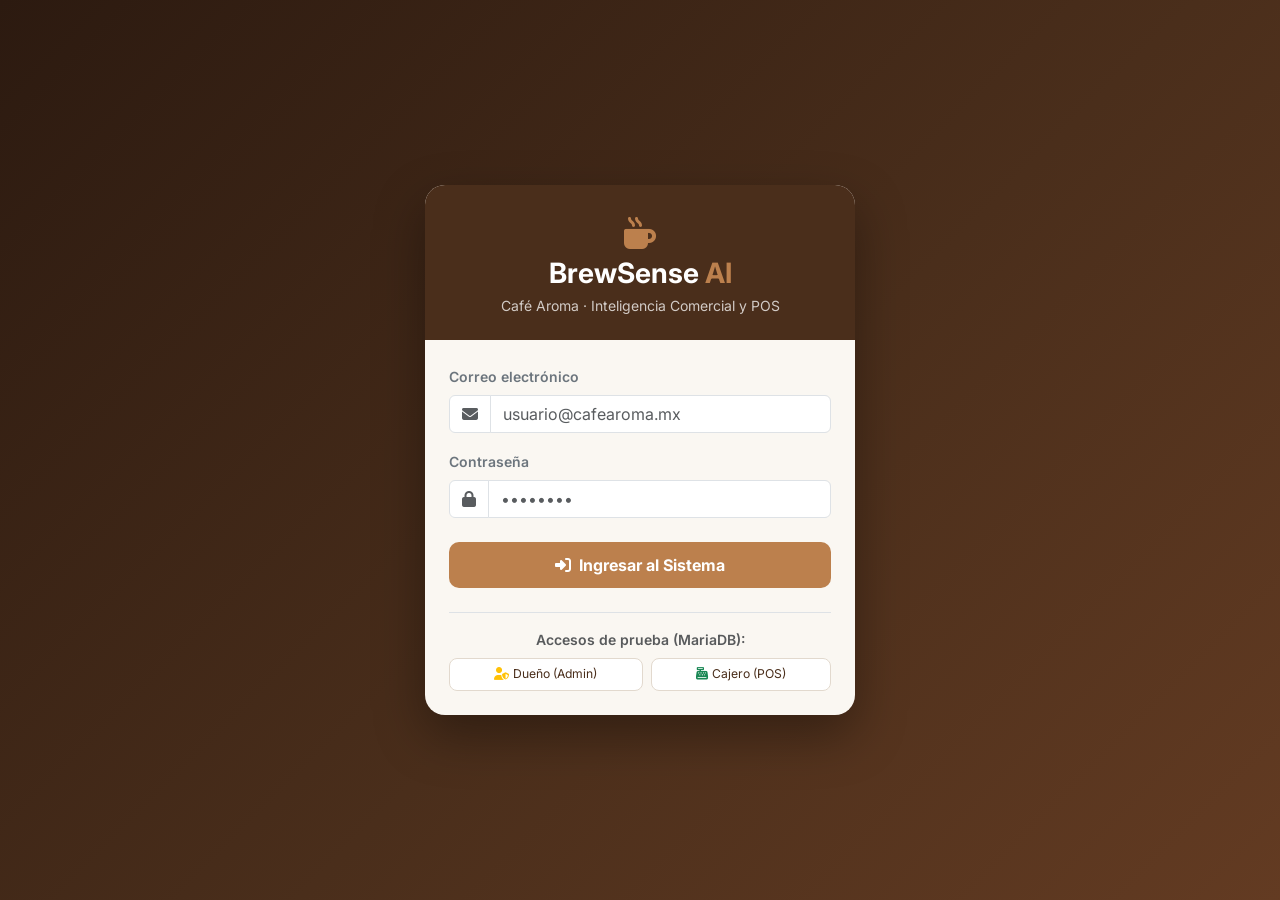
<file: login.html>
<!DOCTYPE html>
<html lang="es">
<head>
    <meta charset="UTF-8">
    <meta name="viewport" content="width=device-width, initial-scale=1.0">
    <title>Iniciar Sesión — BrewSense AI</title>
    <link href="https://cdn.jsdelivr.net/npm/bootstrap@5.3.2/dist/css/bootstrap.min.css" rel="stylesheet">
    <link rel="stylesheet" href="https://cdnjs.cloudflare.com/ajax/libs/font-awesome/6.4.2/css/all.min.css">
    <link href="https://fonts.googleapis.com/css2?family=Inter:wght@400;500;600;700;800&display=swap" rel="stylesheet">
    <style>
        body {
            font-family: 'Inter', sans-serif;
            min-height: 100vh;
            background: linear-gradient(135deg, #2C1A10 0%, #4A2E1B 55%, #633B22 100%);
            display: flex;
            align-items: center;
            justify-content: center;
            padding: 1rem;
        }
        .login-card {
            background: #FAF7F2;
            border-radius: 20px;
            max-width: 430px;
            width: 100%;
            box-shadow: 0 20px 50px rgba(0, 0, 0, 0.35);
            overflow: hidden;
        }
        .login-header {
            background: #4A2E1B;
            color: #fff;
            padding: 2rem 2rem 1.5rem;
            text-align: center;
        }
        .brand-ai { color: #BC804D; }
        .btn-caramel {
            background: #BC804D;
            color: #fff;
            font-weight: 700;
            border: none;
            border-radius: 10px;
            padding: 0.7rem;
        }
        .btn-caramel:hover { background: #A36B3B; color: #fff; }
        .quick-role {
            font-size: 0.76rem;
            border: 1px solid #E2D9CE;
            background: #fff;
            color: #4A2E1B;
            border-radius: 8px;
            padding: 6px 10px;
            cursor: pointer;
            transition: all 0.15s;
        }
        .quick-role:hover { border-color: #BC804D; background: #F5EFEA; }
    </style>
</head>
<body>
    <div class="login-card">
        <div class="login-header">
            <i class="fas fa-mug-hot fa-2x mb-2" style="color:#BC804D;"></i>
            <h3 class="fw-bold mb-1">BrewSense <span class="brand-ai">AI</span></h3>
            <p class="small mb-0 opacity-75">Café Aroma · Inteligencia Comercial y POS</p>
        </div>
        <div class="p-4">
            <div id="login-alert" class="alert alert-danger py-2 small d-none" role="alert"></div>

            <form id="login-form">
                <div class="mb-3">
                    <label class="form-label small fw-semibold text-secondary">Correo electrónico</label>
                    <div class="input-group">
                        <span class="input-group-text bg-white"><i class="fas fa-envelope text-muted"></i></span>
                        <input type="email" id="email" class="form-control" placeholder="usuario@cafearoma.mx" required>
                    </div>
                </div>
                <div class="mb-4">
                    <label class="form-label small fw-semibold text-secondary">Contraseña</label>
                    <div class="input-group">
                        <span class="input-group-text bg-white"><i class="fas fa-lock text-muted"></i></span>
                        <input type="password" id="password" class="form-control" placeholder="••••••••" required>
                    </div>
                </div>
                <button type="submit" id="btn-login" class="btn btn-caramel w-100">
                    <i class="fas fa-right-to-bracket me-2"></i>Ingresar al Sistema
                </button>
            </form>

            <div class="mt-4 pt-3 border-top">
                <div class="text-muted small fw-semibold mb-2 text-center">Accesos de prueba (MariaDB):</div>
                <div class="d-flex gap-2 justify-content-center">
                    <button type="button" class="quick-role flex-fill" id="fill-admin">
                        <i class="fas fa-user-shield text-warning me-1"></i>Dueño (Admin)
                    </button>
                    <button type="button" class="quick-role flex-fill" id="fill-emp">
                        <i class="fas fa-cash-register text-success me-1"></i>Cajero (POS)
                    </button>
                </div>
            </div>
        </div>
    </div>

    <script>
        document.getElementById("fill-admin").onclick = () => {
            document.getElementById("email").value = "admin@cafearoma.mx";
            document.getElementById("password").value = "Admin123!";
        };
        document.getElementById("fill-emp").onclick = () => {
            document.getElementById("email").value = "empleado@cafearoma.mx";
            document.getElementById("password").value = "Barista123!";
        };

        document.getElementById("login-form").addEventListener("submit", async (e) => {
            e.preventDefault();
            const alertBox = document.getElementById("login-alert");
            const btn = document.getElementById("btn-login");
            alertBox.classList.add("d-none");
            btn.disabled = true;
            btn.innerHTML = '<i class="fas fa-spinner fa-spin me-2"></i>Validando...';

            try {
                const res = await fetch("/api/auth/login", {
                    method: "POST",
                    headers: { "Content-Type": "application/json" },
                    body: JSON.stringify({
                        email: document.getElementById("email").value.trim(),
                        password: document.getElementById("password").value
                    })
                });
                const data = await res.json();
                if (!res.ok) throw new Error(data.error || "Credenciales incorrectas");
                window.location.href = data.redirect;
            } catch (err) {
                alertBox.textContent = err.message;
                alertBox.classList.remove("d-none");
                btn.disabled = false;
                btn.innerHTML = '<i class="fas fa-right-to-bracket me-2"></i>Ingresar al Sistema';
            }
        });
    </script>
</body>
</html>
</file>
